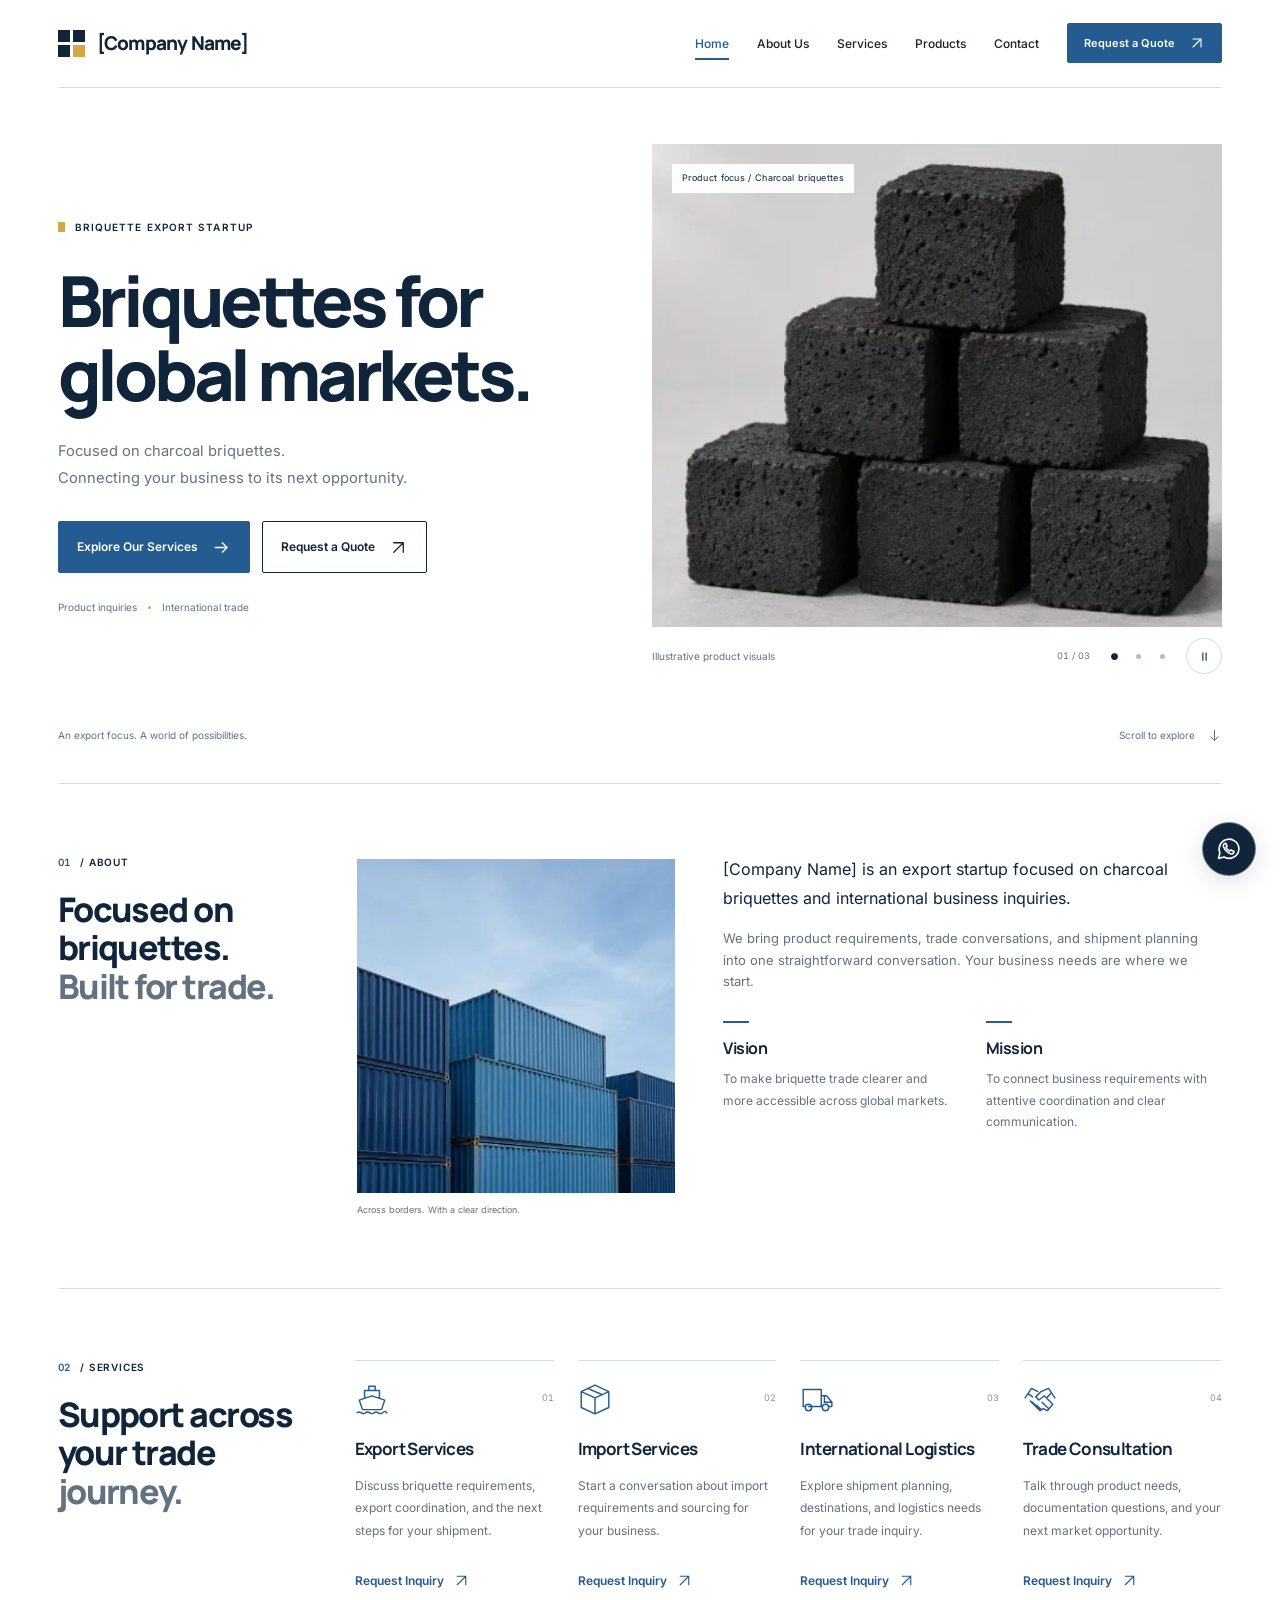
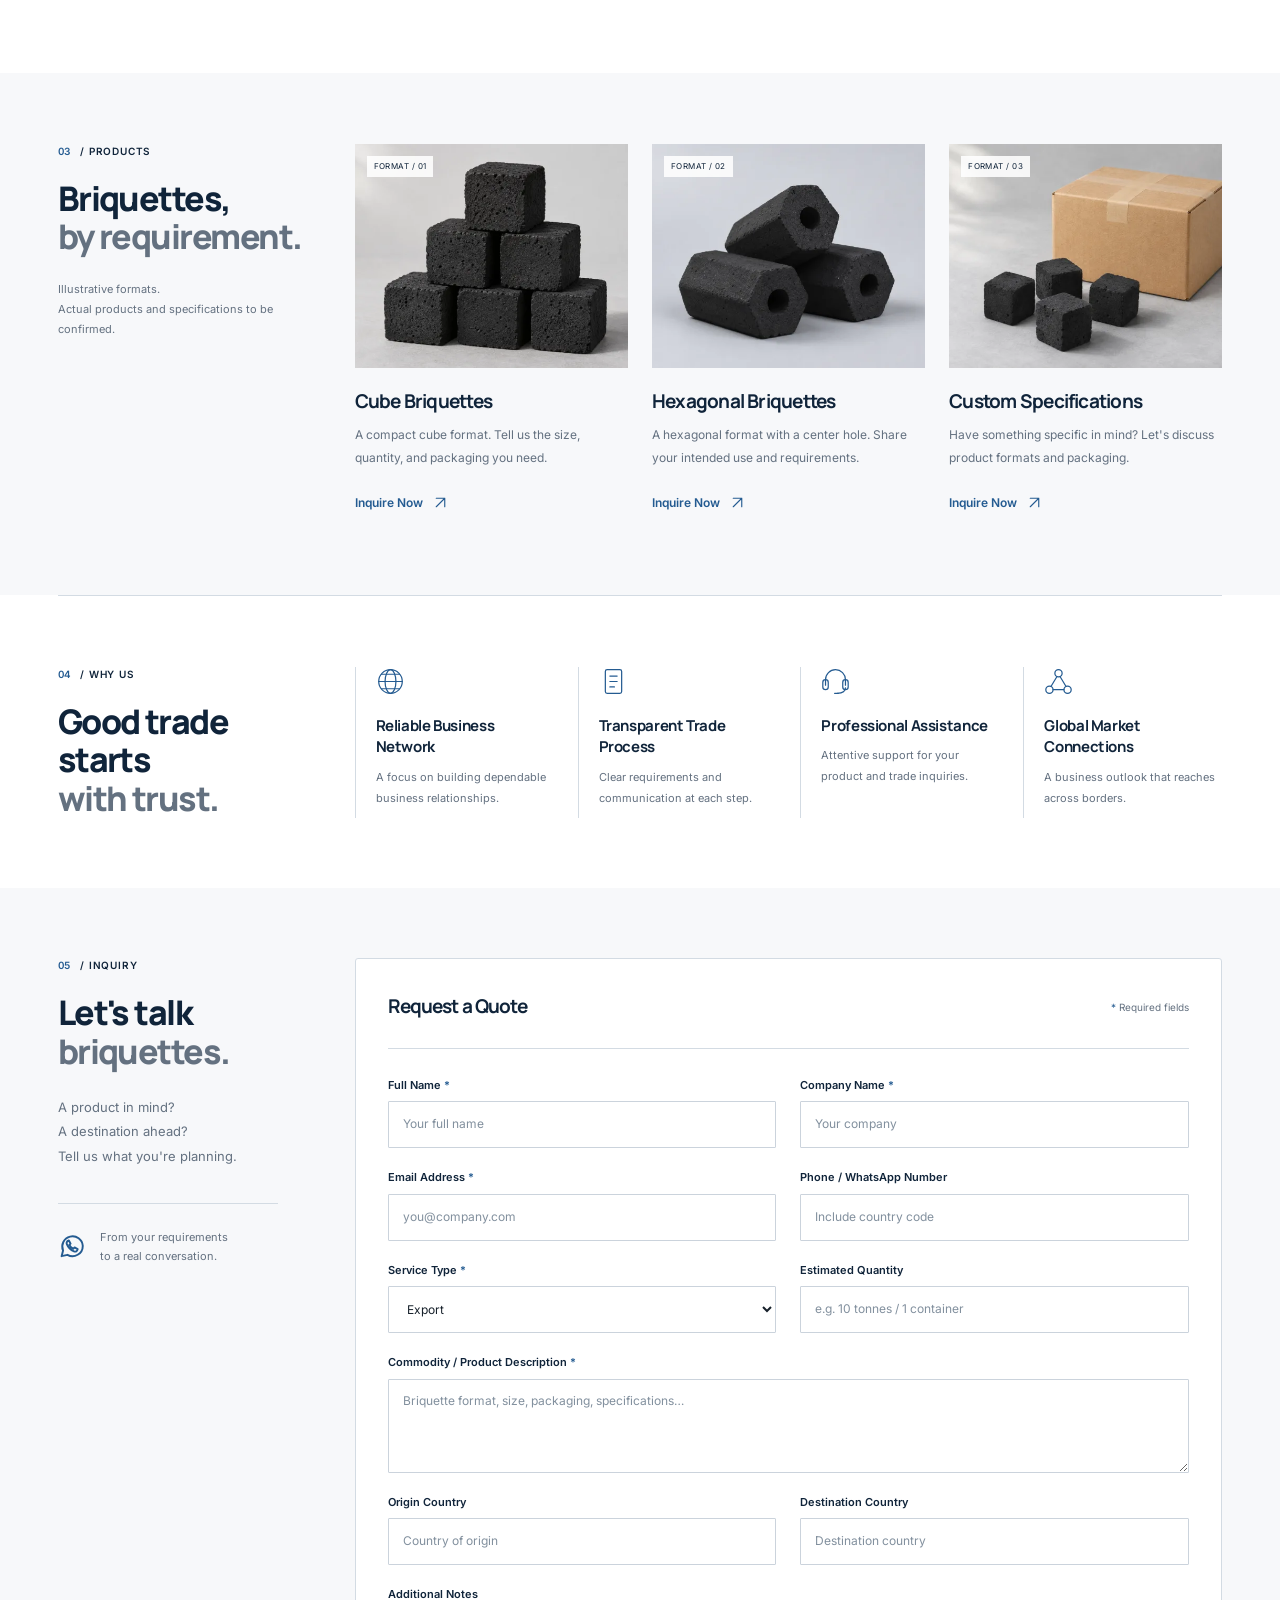
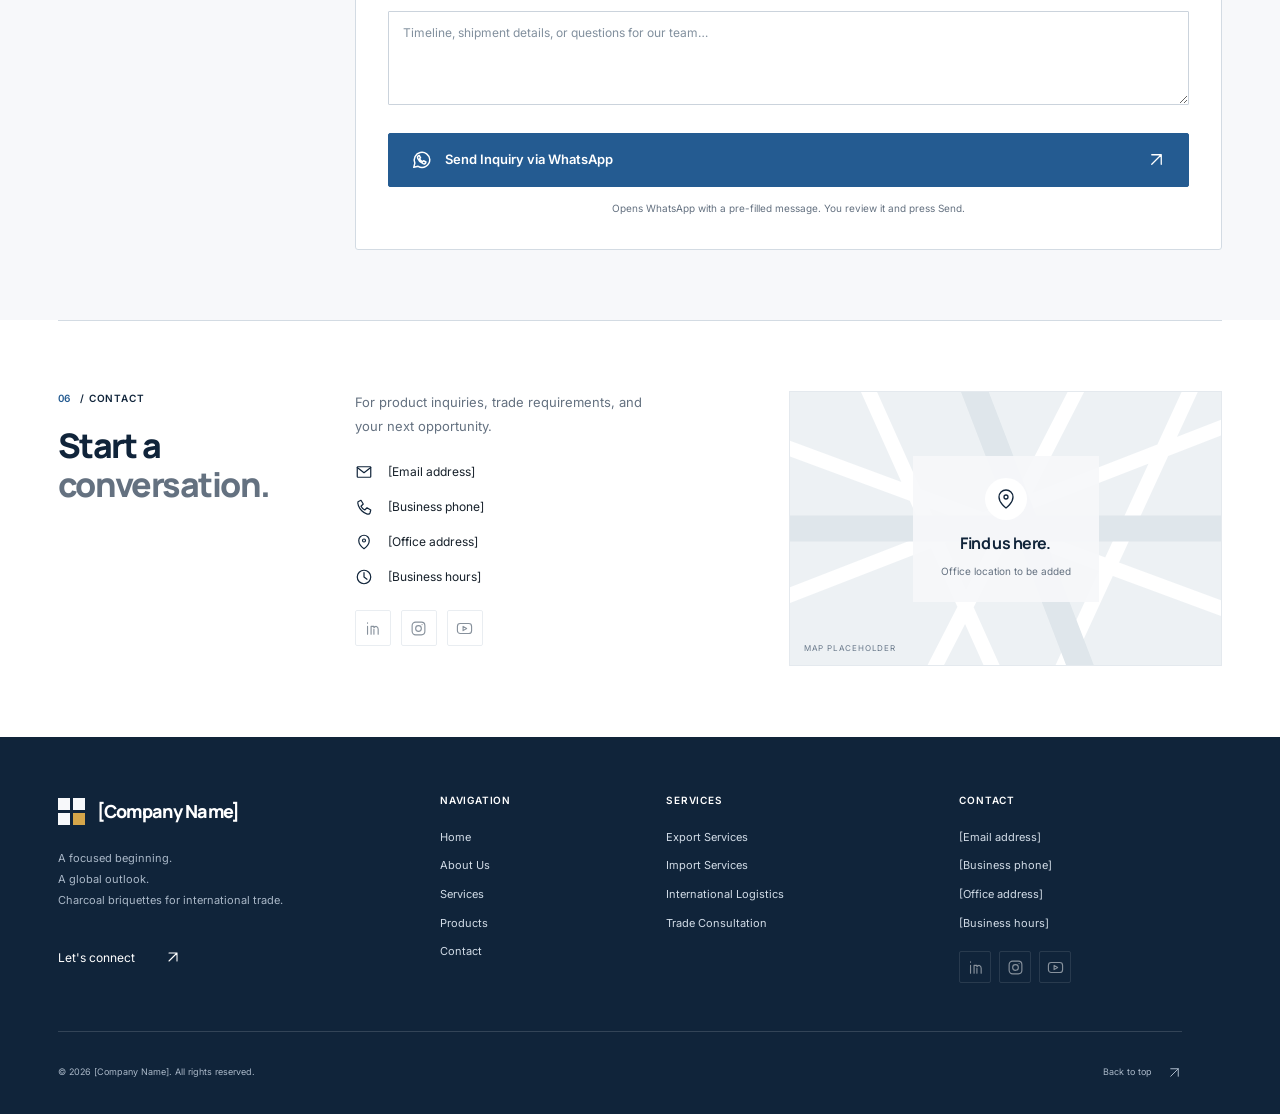
<file: index.html>
<!doctype html>
<html lang="en">
<head>
  <meta charset="utf-8">
  <meta name="viewport" content="width=device-width, initial-scale=1">
  <meta name="theme-color" content="#10243A">
  <title>[Company Name] — Briquette Export &amp; International Trade</title>
  <meta name="description" content="An export startup focused on charcoal briquettes. Explore product formats, international trade services, and request a quotation through WhatsApp.">
  <meta property="og:type" content="website">
  <meta property="og:title" content="[Company Name] — Briquettes for global markets">
  <meta property="og:description" content="Charcoal briquettes, international trade support, and a simpler way to start your next business inquiry.">
  <meta property="og:image" content="assets/images/briquette-cubes-1280.webp">
  <meta property="og:image:alt" content="Illustrative charcoal briquette cubes on a neutral background">
  <meta name="twitter:card" content="summary_large_image">
  <link rel="icon" href="assets/icons/favicon.svg" type="image/svg+xml">
  <link rel="preload" href="assets/fonts/manrope-latin.woff2" as="font" type="font/woff2" crossorigin>
  <link rel="stylesheet" href="css/style.css">
  <script src="js/config.js" defer></script>
  <script src="js/script.js" defer></script>
</head>
<body>
  <a class="skip-link" href="#main">Skip to content</a>

  <!-- Ikon SVG lokal: tidak membutuhkan pustaka ikon atau permintaan CDN. -->
  <svg class="icon-library" xmlns="http://www.w3.org/2000/svg" aria-hidden="true">
    <defs>
      <symbol id="i-arrow" viewBox="0 0 24 24"><path d="M4 12h15m-6-6 6 6-6 6"/></symbol>
      <symbol id="i-diagonal" viewBox="0 0 24 24"><path d="M6 18 18 6M6 6h12v12"/></symbol>
      <symbol id="i-down" viewBox="0 0 24 24"><path d="M12 4v16m-6-6 6 6 6-6"/></symbol>
      <symbol id="i-ship" viewBox="0 0 32 32"><path d="m4 17 12-4 12 4-3 9H7L4 17Zm5-2V8h14v7M13 8V4h6v4M2 29c3-3 5 3 8 0s5 3 8 0 5 3 8 0 3 0 4 0"/></symbol>
      <symbol id="i-box" viewBox="0 0 32 32"><path d="m3 9 13-6 13 6v15l-13 6-13-6V9Zm0 0 13 6 13-6M16 15v15M9 6l14 6"/></symbol>
      <symbol id="i-truck" viewBox="0 0 32 32"><path d="M3 23V7h17v16M20 13h5l5 6v4h-3M8 23h13M3 23h2M23 13v6h7"/><circle cx="8" cy="24" r="3"/><circle cx="24" cy="24" r="3"/></symbol>
      <symbol id="i-handshake" viewBox="0 0 32 32"><path d="m2 15 6-9 6 3m16 6-6-9-7 3-5 5 3 3 5-4 8 8-5 6-4-2-3 2-9-9M5 11l4 3m17-3-3 3M13 22l4 4m1-7 6 6M9 19l4 4"/></symbol>
      <symbol id="i-globe" viewBox="0 0 32 32"><circle cx="16" cy="16" r="13"/><ellipse cx="16" cy="16" rx="6" ry="13"/><path d="M3 16h26M6 8h20M6 24h20"/></symbol>
      <symbol id="i-document" viewBox="0 0 32 32"><rect x="7" y="3" width="18" height="26" rx="2"/><path d="M12 10h8m-8 6h8m-8 6h5"/></symbol>
      <symbol id="i-headset" viewBox="0 0 32 32"><path d="M5 20v-6a11 11 0 0 1 22 0v6m0 3c0 5-5 6-9 6"/><rect x="2" y="14" width="6" height="11" rx="3"/><rect x="24" y="14" width="6" height="11" rx="3"/><path d="M15 29h4"/></symbol>
      <symbol id="i-network" viewBox="0 0 32 32"><circle cx="16" cy="7" r="4"/><circle cx="6" cy="25" r="4"/><circle cx="26" cy="25" r="4"/><path d="m14 11-6 10m10-10 6 10M10 25h12"/></symbol>
      <symbol id="i-mail" viewBox="0 0 24 24"><rect x="3" y="5" width="18" height="14" rx="1"/><path d="m3 6 9 7 9-7"/></symbol>
      <symbol id="i-phone" viewBox="0 0 24 24"><path d="m8 3 3 5-3 3c1 2 3 4 5 5l3-3 5 3-1 4c-1 3-7 1-11-3S3 7 4 5l4-2Z"/></symbol>
      <symbol id="i-pin" viewBox="0 0 24 24"><path d="M19 10c0 6-7 11-7 11S5 16 5 10a7 7 0 0 1 14 0Z"/><circle cx="12" cy="10" r="2"/></symbol>
      <symbol id="i-clock" viewBox="0 0 24 24"><circle cx="12" cy="12" r="9"/><path d="M12 6v6l4 3"/></symbol>
      <symbol id="i-whatsapp" viewBox="0 0 24 24"><path d="M20.5 11.5a8.5 8.5 0 0 1-12.7 7.4L3 20l1.2-4.6a8.5 8.5 0 1 1 16.3-3.9Z"/><path d="m9 7 1.4 2.6-1 1.1c.7 1.4 1.7 2.4 3.2 3.1l1.1-1 2.6 1.4c-.4 2-1.7 2.4-3.1 1.8-2.6-1-4.8-3.2-5.8-5.7C6.8 8.9 7.1 7.5 9 7Z"/></symbol>
      <symbol id="i-linkedin" viewBox="0 0 24 24"><path d="M5 9v11M5 4v.5M10 20V9h4v2c3-4 6-1 6 2v7m-6 0v-7"/></symbol>
      <symbol id="i-instagram" viewBox="0 0 24 24"><rect x="3" y="3" width="18" height="18" rx="5"/><circle cx="12" cy="12" r="4"/><path d="M17 6.5h.01"/></symbol>
      <symbol id="i-youtube" viewBox="0 0 24 24"><rect x="2" y="5" width="20" height="14" rx="4"/><path d="m10 9 5 3-5 3V9Z"/></symbol>
      <symbol id="i-pause" viewBox="0 0 24 24"><path d="M9 5v14M15 5v14"/></symbol>
      <symbol id="i-play" viewBox="0 0 24 24"><path d="m8 5 11 7-11 7V5Z"/></symbol>
    </defs>
  </svg>

  <!-- Navigasi melekat dan indikator kemajuan baca mengikuti posisi scroll. -->
  <header class="site-header" id="site-header">
    <div class="reading-progress" aria-hidden="true"><span id="reading-progress"></span></div>
    <div class="container header-inner">
      <a class="brand" href="#home" aria-label="Company home">
        <span class="brand-mark" aria-hidden="true"><span></span><span></span><span></span><span></span></span>
        <span data-company="name">[Company Name]</span>
      </a>
      <button class="menu-toggle" id="menu-toggle" type="button" aria-controls="site-nav" aria-expanded="false" aria-label="Open navigation"><span></span><span></span></button>
      <nav class="site-nav" id="site-nav" aria-label="Main navigation">
        <div class="nav-inner">
          <a class="nav-link is-active" href="#home" aria-current="location">Home</a>
          <a class="nav-link" href="#about">About Us</a>
          <a class="nav-link" href="#services">Services</a>
          <a class="nav-link" href="#products">Products</a>
          <a class="nav-link" href="#contact">Contact</a>
          <a class="button button-small nav-quote" href="#quote"><span>Request a Quote</span><svg class="icon" aria-hidden="true"><use href="#i-diagonal"/></svg></a>
        </div>
      </nav>
    </div>
  </header>

  <main id="main">
    <section class="hero container" id="home" aria-labelledby="hero-title">
      <div class="hero-copy">
        <p class="eyebrow" data-reveal="left"><span class="gold-square" aria-hidden="true"></span>Briquette export startup</p>
        <h1 id="hero-title" data-reveal="left" data-delay="80">Briquettes for <br><span>global markets.</span></h1>
        <p class="hero-description" data-reveal="left" data-delay="160">Focused on charcoal briquettes. <br>Connecting your business to its next opportunity.</p>
        <div class="hero-actions" data-reveal="up" data-delay="240">
          <a class="button" href="#services"><span>Explore Our Services</span><svg class="icon" aria-hidden="true"><use href="#i-arrow"/></svg></a>
          <a class="button button-outline" href="#quote"><span>Request a Quote</span><svg class="icon" aria-hidden="true"><use href="#i-diagonal"/></svg></a>
        </div>
        <p class="hero-footnote" data-reveal="up" data-delay="300"><span>Product inquiries</span><span class="small-dot" aria-hidden="true"></span><span>International trade</span></p>
      </div>

      <!-- Slideshow: crossfade + zoom lambat, dapat dijeda dan dikendalikan keyboard. -->
      <div class="hero-visual" data-reveal="zoom" data-delay="100">
        <div class="hero-slideshow" id="hero-slideshow" role="region" aria-roledescription="carousel" aria-label="Illustrative briquette product formats">
          <div class="hero-slide is-active" role="group" aria-roledescription="slide" aria-label="1 of 3: Cube briquettes">
            <img src="assets/images/briquette-cubes-1280.webp" srcset="assets/images/briquette-cubes-640.webp 640w, assets/images/briquette-cubes-1280.webp 1280w" sizes="(min-width: 900px) 50vw, 100vw" width="1536" height="1024" alt="Illustrative matte charcoal briquette cubes arranged on a neutral surface" fetchpriority="high" decoding="async">
          </div>
          <div class="hero-slide" role="group" aria-roledescription="slide" aria-label="2 of 3: Hexagonal briquettes" aria-hidden="true">
            <img src="assets/images/briquette-hexagonal-1280.webp" srcset="assets/images/briquette-hexagonal-640.webp 640w, assets/images/briquette-hexagonal-1280.webp 1280w" sizes="(min-width: 900px) 50vw, 100vw" width="1536" height="1024" alt="Illustrative hexagonal charcoal briquettes with center holes" loading="lazy" decoding="async">
          </div>
          <div class="hero-slide" role="group" aria-roledescription="slide" aria-label="3 of 3: Custom packaging" aria-hidden="true">
            <img src="assets/images/briquette-packaging-1280.webp" srcset="assets/images/briquette-packaging-640.webp 640w, assets/images/briquette-packaging-1280.webp 1280w" sizes="(min-width: 900px) 50vw, 100vw" width="1536" height="1024" alt="Illustrative charcoal briquettes beside plain unbranded export packaging" loading="lazy" decoding="async">
          </div>
          <span class="visual-label">Product focus / Charcoal briquettes</span>
        </div>
        <div class="slideshow-caption">
          <span>Illustrative product visuals</span>
          <div class="slideshow-controls" aria-label="Slideshow controls">
            <span class="slide-count" id="slide-count" aria-hidden="true">01 / 03</span>
            <div class="slide-dots">
              <button type="button" class="slide-dot is-active" aria-label="Show cube briquettes" aria-pressed="true" data-slide="0"></button>
              <button type="button" class="slide-dot" aria-label="Show hexagonal briquettes" aria-pressed="false" data-slide="1"></button>
              <button type="button" class="slide-dot" aria-label="Show custom packaging" aria-pressed="false" data-slide="2"></button>
            </div>
            <button class="slideshow-pause" id="slideshow-pause" type="button" aria-label="Pause slideshow" aria-pressed="false"><svg class="icon" aria-hidden="true"><use href="#i-pause"/></svg></button>
          </div>
        </div>
      </div>
      <div class="hero-bottom"><p>An export focus. A world of possibilities.</p><a href="#about" class="scroll-cue">Scroll to explore<svg class="icon" aria-hidden="true"><use href="#i-down"/></svg></a></div>
    </section>

    <section class="section container" id="about" aria-labelledby="about-title">
      <div class="about-layout">
        <div class="section-rail" data-reveal="left"><p class="section-index"><span>01</span> / About</p><h2 id="about-title">Focused on <br>briquettes. <br><span class="muted-heading">Built for trade.</span></h2></div>
        <figure class="about-figure" data-reveal="zoom" data-delay="100"><div class="image-window"><img src="assets/images/export-containers-960.webp" srcset="assets/images/export-containers-480.webp 480w, assets/images/export-containers-960.webp 960w" sizes="(min-width: 900px) 28vw, (min-width: 600px) 45vw, 100vw" width="1536" height="1024" alt="Illustrative blue cargo containers representing international trade" loading="lazy" decoding="async"></div><figcaption>Across borders. With a clear direction.</figcaption></figure>
        <div class="about-copy" data-reveal="right" data-delay="180">
          <p class="lead"><span data-company="name">[Company Name]</span> is an export startup focused on charcoal briquettes and international business inquiries.</p>
          <p>We bring product requirements, trade conversations, and shipment planning into one straightforward conversation. Your business needs are where we start.</p>
          <div class="vision-mission"><div><span class="mini-rule" aria-hidden="true"></span><h3>Vision</h3><p>To make briquette trade clearer and more accessible across global markets.</p></div><div><span class="mini-rule" aria-hidden="true"></span><h3>Mission</h3><p>To connect business requirements with attentive coordination and clear communication.</p></div></div>
        </div>
      </div>
    </section>

    <section class="section container" id="services" aria-labelledby="services-title">
      <div class="section-layout">
        <div class="section-rail" data-reveal="left"><p class="section-index"><span>02</span> / Services</p><h2 id="services-title">Support across <br>your trade <br><span class="muted-heading">journey.</span></h2></div>
        <div class="services-grid">
          <article class="service-card" data-reveal="up"><div class="service-top"><svg class="service-icon" aria-hidden="true"><use href="#i-ship"/></svg><span class="item-number">01</span></div><h3>Export Services</h3><p>Discuss briquette requirements, export coordination, and the next steps for your shipment.</p><button type="button" class="text-link" data-inquiry-service="Export"><span>Request Inquiry</span><svg class="icon" aria-hidden="true"><use href="#i-diagonal"/></svg></button></article>
          <article class="service-card" data-reveal="up" data-delay="80"><div class="service-top"><svg class="service-icon" aria-hidden="true"><use href="#i-box"/></svg><span class="item-number">02</span></div><h3>Import Services</h3><p>Start a conversation about import requirements and sourcing for your business.</p><button type="button" class="text-link" data-inquiry-service="Import"><span>Request Inquiry</span><svg class="icon" aria-hidden="true"><use href="#i-diagonal"/></svg></button></article>
          <article class="service-card" data-reveal="up" data-delay="160"><div class="service-top"><svg class="service-icon" aria-hidden="true"><use href="#i-truck"/></svg><span class="item-number">03</span></div><h3>International Logistics</h3><p>Explore shipment planning, destinations, and logistics needs for your trade inquiry.</p><button type="button" class="text-link" data-inquiry-note="I would like to discuss international logistics."><span>Request Inquiry</span><svg class="icon" aria-hidden="true"><use href="#i-diagonal"/></svg></button></article>
          <article class="service-card" data-reveal="up" data-delay="240"><div class="service-top"><svg class="service-icon" aria-hidden="true"><use href="#i-handshake"/></svg><span class="item-number">04</span></div><h3>Trade Consultation</h3><p>Talk through product needs, documentation questions, and your next market opportunity.</p><button type="button" class="text-link" data-inquiry-note="I would like to discuss trade consultation."><span>Request Inquiry</span><svg class="icon" aria-hidden="true"><use href="#i-diagonal"/></svg></button></article>
        </div>
      </div>
    </section>

    <section class="section products-section" id="products" aria-labelledby="products-title">
      <div class="container section-layout">
        <div class="section-rail" data-reveal="left"><p class="section-index"><span>03</span> / Products</p><h2 id="products-title">Briquettes, <br><span class="muted-heading">by requirement.</span></h2><p class="section-note">Illustrative formats. <br>Actual products and specifications to be confirmed.</p></div>
        <div class="products-grid">
          <article class="product-card" data-reveal="up"><div class="product-image"><img src="assets/images/briquette-cubes-640.webp" width="640" height="427" alt="Illustrative cube-shaped charcoal briquettes" loading="lazy" decoding="async"><span class="product-tag">Format / 01</span></div><div class="product-copy"><h3>Cube Briquettes</h3><p>A compact cube format. Tell us the size, quantity, and packaging you need.</p><button type="button" class="text-link" data-inquiry-product="Cube Briquettes"><span>Inquire Now</span><svg class="icon" aria-hidden="true"><use href="#i-diagonal"/></svg></button></div></article>
          <article class="product-card" data-reveal="up" data-delay="100"><div class="product-image"><img src="assets/images/briquette-hexagonal-640.webp" width="640" height="427" alt="Illustrative hexagonal charcoal briquettes with center holes" loading="lazy" decoding="async"><span class="product-tag">Format / 02</span></div><div class="product-copy"><h3>Hexagonal Briquettes</h3><p>A hexagonal format with a center hole. Share your intended use and requirements.</p><button type="button" class="text-link" data-inquiry-product="Hexagonal Briquettes"><span>Inquire Now</span><svg class="icon" aria-hidden="true"><use href="#i-diagonal"/></svg></button></div></article>
          <article class="product-card" data-reveal="up" data-delay="200"><div class="product-image"><img src="assets/images/briquette-packaging-640.webp" width="640" height="427" alt="Illustrative briquettes and plain cardboard packaging for custom inquiries" loading="lazy" decoding="async"><span class="product-tag">Format / 03</span></div><div class="product-copy"><h3>Custom Specifications</h3><p>Have something specific in mind? Let's discuss product formats and packaging.</p><button type="button" class="text-link" data-inquiry-product="Custom briquette specifications and packaging"><span>Inquire Now</span><svg class="icon" aria-hidden="true"><use href="#i-diagonal"/></svg></button></div></article>
        </div>
      </div>
    </section>

    <section class="section container" id="why-us" aria-labelledby="why-title">
      <div class="section-layout"><div class="section-rail" data-reveal="left"><p class="section-index"><span>04</span> / Why us</p><h2 id="why-title">Good trade starts <br><span class="muted-heading">with trust.</span></h2></div><div class="advantages-grid">
        <article class="advantage" data-reveal="up"><svg class="service-icon" aria-hidden="true"><use href="#i-globe"/></svg><h3>Reliable Business Network</h3><p>A focus on building dependable business relationships.</p></article>
        <article class="advantage" data-reveal="up" data-delay="80"><svg class="service-icon" aria-hidden="true"><use href="#i-document"/></svg><h3>Transparent Trade Process</h3><p>Clear requirements and communication at each step.</p></article>
        <article class="advantage" data-reveal="up" data-delay="160"><svg class="service-icon" aria-hidden="true"><use href="#i-headset"/></svg><h3>Professional Assistance</h3><p>Attentive support for your product and trade inquiries.</p></article>
        <article class="advantage" data-reveal="up" data-delay="240"><svg class="service-icon" aria-hidden="true"><use href="#i-network"/></svg><h3>Global Market Connections</h3><p>A business outlook that reaches across borders.</p></article>
      </div></div>
    </section>

    <section class="section quote-section" id="quote" aria-labelledby="quote-title">
      <div class="container section-layout">
        <div class="section-rail" data-reveal="left"><p class="section-index"><span>05</span> / Inquiry</p><h2 id="quote-title">Let's talk <br><span class="muted-heading">briquettes.</span></h2><p class="section-intro">A product in mind? <br>A destination ahead? <br>Tell us what you're planning.</p><div class="quote-aside"><svg class="icon" aria-hidden="true"><use href="#i-whatsapp"/></svg><p>From your requirements <br>to a real conversation.</p></div></div>
        <!-- Data formulir hanya dirangkai menjadi tautan WhatsApp, tidak disimpan. -->
        <form class="inquiry-form" id="inquiry-form" method="post" action="#quote" novalidate data-reveal="up">
          <div class="form-heading"><h3>Request a Quote</h3><p><span aria-hidden="true">*</span> Required fields</p></div>
          <div class="form-grid">
            <div class="field"><label for="full-name">Full Name <span aria-hidden="true">*</span></label><input id="full-name" name="fullName" autocomplete="name" placeholder="Your full name" maxlength="100" required aria-describedby="full-name-error"><span class="field-error" id="full-name-error"></span></div>
            <div class="field"><label for="company-name">Company Name <span aria-hidden="true">*</span></label><input id="company-name" name="company" autocomplete="organization" placeholder="Your company" maxlength="150" required aria-describedby="company-name-error"><span class="field-error" id="company-name-error"></span></div>
            <div class="field"><label for="email">Email Address <span aria-hidden="true">*</span></label><input id="email" name="email" type="email" autocomplete="email" inputmode="email" placeholder="you@company.com" maxlength="254" required aria-describedby="email-error"><span class="field-error" id="email-error"></span></div>
            <div class="field"><label for="phone">Phone / WhatsApp Number</label><input id="phone" name="phone" type="tel" autocomplete="tel" placeholder="Include country code" maxlength="40"></div>
            <div class="field"><label for="service-type">Service Type <span aria-hidden="true">*</span></label><select id="service-type" name="service" required aria-describedby="service-type-error"><option value="Export" selected>Export</option><option value="Import">Import</option></select><span class="field-error" id="service-type-error"></span></div>
            <div class="field"><label for="quantity">Estimated Quantity</label><input id="quantity" name="quantity" placeholder="e.g. 10 tonnes / 1 container" maxlength="100"></div>
            <div class="field field-wide"><label for="commodity">Commodity / Product Description <span aria-hidden="true">*</span></label><textarea id="commodity" name="commodity" rows="3" placeholder="Briquette format, size, packaging, specifications…" maxlength="1500" required aria-describedby="commodity-error"></textarea><span class="field-error" id="commodity-error"></span></div>
            <div class="field"><label for="origin">Origin Country</label><input id="origin" name="origin" autocomplete="off" placeholder="Country of origin" maxlength="100"></div>
            <div class="field"><label for="destination">Destination Country</label><input id="destination" name="destination" autocomplete="off" placeholder="Destination country" maxlength="100"></div>
            <div class="field field-wide"><label for="notes">Additional Notes</label><textarea id="notes" name="notes" rows="3" placeholder="Timeline, shipment details, or questions for our team…" maxlength="2000"></textarea></div>
          </div>
          <button class="button form-submit" type="submit" id="inquiry-submit" disabled><svg class="icon" aria-hidden="true"><use href="#i-whatsapp"/></svg><span>Send Inquiry via WhatsApp</span><svg class="icon submit-arrow" aria-hidden="true"><use href="#i-diagonal"/></svg></button>
          <p class="form-helper">Opens WhatsApp with a pre-filled message. You review it and press Send.</p>
          <p class="form-status" id="form-status" role="status" aria-live="polite" aria-atomic="true"></p>
          <p class="whatsapp-fallback" id="whatsapp-fallback" hidden>WhatsApp didn't open? <a id="whatsapp-fallback-link" target="_blank" rel="noopener noreferrer">Continue to WhatsApp <span aria-hidden="true">↗</span></a></p>
          <noscript><p class="form-status">Please enable JavaScript to prepare your WhatsApp inquiry.</p></noscript>
        </form>
      </div>
    </section>

    <section class="section container" id="contact" aria-labelledby="contact-title">
      <div class="section-layout"><div class="section-rail" data-reveal="left"><p class="section-index"><span>06</span> / Contact</p><h2 id="contact-title">Start a <br><span class="muted-heading">conversation.</span></h2></div><div class="contact-content">
        <div class="contact-details" data-reveal="up"><p class="contact-intro">For product inquiries, trade requirements, and your next opportunity.</p><div class="contact-list"><a class="contact-item" data-contact="email"><svg class="icon" aria-hidden="true"><use href="#i-mail"/></svg><span data-company="email">[Email address]</span></a><a class="contact-item" data-contact="phone"><svg class="icon" aria-hidden="true"><use href="#i-phone"/></svg><span data-company="phone">[Business phone]</span></a><p class="contact-item"><svg class="icon" aria-hidden="true"><use href="#i-pin"/></svg><span data-company="address">[Office address]</span></p><p class="contact-item"><svg class="icon" aria-hidden="true"><use href="#i-clock"/></svg><span data-company="hours">[Business hours]</span></p></div><div class="social-links" aria-label="Social media"><a data-social="linkedin" aria-label="LinkedIn — link to be added" aria-disabled="true"><svg class="icon" aria-hidden="true"><use href="#i-linkedin"/></svg></a><a data-social="instagram" aria-label="Instagram — link to be added" aria-disabled="true"><svg class="icon" aria-hidden="true"><use href="#i-instagram"/></svg></a><a data-social="youtube" aria-label="YouTube — link to be added" aria-disabled="true"><svg class="icon" aria-hidden="true"><use href="#i-youtube"/></svg></a></div></div>
        <div class="map-placeholder" data-reveal="zoom" data-delay="120"><svg class="map-lines" viewBox="0 0 500 350" preserveAspectRatio="xMidYMid slice" aria-hidden="true"><path d="M-20 75 520 275M-20 260 520 50M75-20 250 370M350-20 150 370M480-20 300 370"/><path class="map-road" d="M-10 175 510 175M200-20 350 370"/></svg><div class="map-label"><span class="map-pin"><svg class="icon" aria-hidden="true"><use href="#i-pin"/></svg></span><strong>Find us here.</strong><span>Office location to be added</span></div><span class="map-caption">Map placeholder</span></div>
      </div></div>
    </section>
  </main>

  <footer class="site-footer">
    <div class="container"><div class="footer-grid">
      <div class="footer-brand"><a class="brand" href="#home"><span class="brand-mark" aria-hidden="true"><span></span><span></span><span></span><span></span></span><span data-company="name">[Company Name]</span></a><p>A focused beginning. <br>A global outlook. <br>Charcoal briquettes for international trade.</p><a href="#quote" class="footer-cta">Let's connect<svg class="icon" aria-hidden="true"><use href="#i-diagonal"/></svg></a></div>
      <div class="footer-column"><h2>Navigation</h2><a href="#home">Home</a><a href="#about">About Us</a><a href="#services">Services</a><a href="#products">Products</a><a href="#contact">Contact</a></div>
      <div class="footer-column"><h2>Services</h2><a href="#quote" data-inquiry-service="Export">Export Services</a><a href="#quote" data-inquiry-service="Import">Import Services</a><a href="#quote" data-inquiry-note="I would like to discuss international logistics.">International Logistics</a><a href="#quote" data-inquiry-note="I would like to discuss trade consultation.">Trade Consultation</a></div>
      <div class="footer-column footer-contact"><h2>Contact</h2><a data-contact="email"><span data-company="email">[Email address]</span></a><a data-contact="phone"><span data-company="phone">[Business phone]</span></a><p data-company="address">[Office address]</p><p data-company="hours">[Business hours]</p><div class="social-links"><a data-social="linkedin" aria-label="LinkedIn — link to be added" aria-disabled="true"><svg class="icon" aria-hidden="true"><use href="#i-linkedin"/></svg></a><a data-social="instagram" aria-label="Instagram — link to be added" aria-disabled="true"><svg class="icon" aria-hidden="true"><use href="#i-instagram"/></svg></a><a data-social="youtube" aria-label="YouTube — link to be added" aria-disabled="true"><svg class="icon" aria-hidden="true"><use href="#i-youtube"/></svg></a></div></div>
    </div><div class="footer-bottom"><p>© <span id="copyright-year">2026</span> <span data-company="name">[Company Name]</span>. All rights reserved.</p><a href="#home">Back to top<svg class="icon" aria-hidden="true"><use href="#i-diagonal"/></svg></a></div></div>
  </footer>
  <button class="floating-whatsapp" id="floating-whatsapp" type="button" aria-label="Contact us on WhatsApp"><svg class="icon" aria-hidden="true"><use href="#i-whatsapp"/></svg><span class="whatsapp-tooltip">Let's talk</span></button>
</body>
</html>
</file>
<file: css/style.css>
/* Font disimpan lokal agar website tetap mandiri di XAMPP/cPanel. */
@font-face{font-family:Manrope;src:url('../assets/fonts/manrope-latin.woff2') format('woff2');font-weight:400 800;font-style:normal;font-display:swap}
@font-face{font-family:Inter;src:url('../assets/fonts/inter-latin.woff2') format('woff2');font-weight:400 700;font-style:normal;font-display:swap}

/* Token desain: palet navy, grid editorial, dan jarak yang konsisten. */
:root{
  --navy:#10243a;--blue:#245b91;--paper:#f7f8fa;--white:#fff;
  --gray:#e9edf2;--gold:#d5a64a;--ink:#17212b;--muted:#647180;
  --line:#d3dbe3;--error:#a13030;--header-height:88px;
  --ease:cubic-bezier(.22,1,.36,1);--container:1440px;
  --gutter:clamp(20px,4.5vw,80px);--section-space:clamp(48px,5.5vw,88px)
}
*,*::before,*::after{box-sizing:border-box}
html{scroll-behavior:smooth;scroll-padding-top:calc(var(--header-height) + 22px)}
body{margin:0;background:var(--white);color:var(--ink);font-family:Inter,Arial,sans-serif;font-size:15px;line-height:1.65;-webkit-font-smoothing:antialiased}
body,button,input,textarea,select{font-feature-settings:"ss01" on}
button,input,textarea,select{font:inherit}
button,a,input,select,textarea{-webkit-tap-highlight-color:transparent}
button,a{touch-action:manipulation}
button{color:inherit;cursor:pointer}
button:disabled{cursor:not-allowed}
a{color:inherit;text-decoration:none}
button:focus-visible,a:focus-visible,input:focus-visible,textarea:focus-visible,select:focus-visible{outline:3px solid var(--gold);outline-offset:5px}
input:focus-visible,textarea:focus-visible,select:focus-visible{outline-offset:2px}
::selection{background:var(--navy);color:white}
img{display:block;max-width:100%;height:auto}
svg{display:block}
h1,h2,h3,p,figure{margin:0}
h1,h2,h3{font-family:Manrope,Arial,sans-serif;letter-spacing:-.045em;color:var(--navy)}
h1,h2{font-weight:800}
h3{font-weight:700}
p{overflow-wrap:break-word}
button{border:0}
[hidden]{display:none!important}
.container{width:min(100% - var(--gutter)*2,var(--container));margin-inline:auto}
.icon-library{position:absolute;width:0;height:0;overflow:hidden}
.icon,.service-icon{width:24px;height:24px;fill:none;stroke:currentColor;stroke-width:1.6;stroke-linecap:round;stroke-linejoin:round;flex-shrink:0}
.service-icon{width:34px;height:34px;color:var(--blue);stroke-width:1.35}
.skip-link{position:fixed;z-index:100;top:12px;left:12px;padding:12px 20px;background:var(--navy);color:white;transform:translateY(-150%)}
.skip-link:focus{transform:translateY(0)}

/* Header melekat, menu mobile, dan garis kemajuan baca. */
.site-header{position:sticky;top:0;z-index:30;background:rgba(255,255,255,.97);transition:box-shadow .3s,background .3s}
.site-header.is-scrolled{box-shadow:0 5px 24px #10243a08;background:rgba(255,255,255,.96)}
@supports(backdrop-filter:blur(16px)){.site-header.is-scrolled{backdrop-filter:blur(16px)}}
.header-inner{display:flex;min-height:var(--header-height);align-items:center;justify-content:space-between;gap:24px;border-bottom:1px solid var(--line)}
.reading-progress{position:absolute;inset:0 0 auto;height:2px;overflow:hidden;pointer-events:none}
.reading-progress span{display:block;width:100%;height:100%;background:var(--gold);transform:scaleX(0);transform-origin:left}
.brand{display:inline-flex;align-items:center;gap:12px;font-family:Manrope,Arial,sans-serif;font-weight:800;font-size:19px;line-height:1.2;letter-spacing:-.04em;color:var(--navy);flex-shrink:0}
.brand-mark{width:27px;height:27px;display:grid;grid-template-columns:1fr 1fr;gap:3px;flex-shrink:0}
.brand-mark span{background:var(--navy)}
.brand-mark span:last-child{background:var(--gold)}
.nav-inner{display:flex;align-items:center;gap:clamp(18px,2.2vw,36px)}
.nav-link{position:relative;padding:12px 0;font-size:12px;font-weight:500;white-space:nowrap}
.nav-link::after{content:"";position:absolute;bottom:5px;left:0;width:100%;height:2px;background:var(--blue);transform:scaleX(0);transform-origin:left;transition:transform .3s var(--ease)}
.nav-link:hover::after,.nav-link.is-active::after{transform:scaleX(1)}
.nav-link.is-active{color:var(--blue)}
.menu-toggle{display:none}

/* Tombol dan tautan: gerakan singkat, dapat diakses lewat keyboard dan sentuhan. */
.button{position:relative;isolation:isolate;overflow:hidden;display:inline-flex;min-height:52px;align-items:center;justify-content:center;gap:18px;padding:14px 22px;border:1px solid var(--blue);border-radius:2px;background:var(--blue);color:white;font-size:13px;font-weight:600;line-height:1.35;transition:border-color .3s,background .3s,box-shadow .3s}
.button::before{content:"";position:absolute;inset:0;z-index:-1;background:var(--navy);transform:translateY(102%);transition:transform .45s var(--ease)}
.button:hover::before{transform:translateY(0)}
.button .icon{width:19px;height:19px;transition:transform .35s var(--ease)}
.button:hover .icon{transform:translateX(3px)}
.button-outline{background:transparent;border-color:var(--navy);color:var(--navy)}
.button-outline::before{background:var(--paper)}
.button-small{min-height:40px;padding:10px 16px;font-size:11px;gap:14px}
.button-small .icon{width:16px;height:16px}
.text-link{position:relative;display:inline-flex;align-items:center;gap:9px;min-height:44px;padding:8px 0;background:none;color:var(--blue);font-size:12px;line-height:1.3;font-weight:600;text-align:left;align-self:flex-start}
.text-link::after{content:"";position:absolute;bottom:7px;left:0;width:calc(100% - 24px);height:1px;background:currentColor;transform:scaleX(0);transform-origin:left;transition:transform .35s var(--ease)}
.text-link .icon{width:17px;height:17px;transition:transform .35s var(--ease)}
.text-link:hover::after{transform:scaleX(1)}
.text-link:hover .icon{transform:translate(2px,-2px)}

/* Hero mengikuti komposisi wireframe navy dan menonjolkan produk briket. */
.hero{display:grid;grid-template-columns:minmax(0,1fr) minmax(0,1.05fr);column-gap:clamp(30px,4vw,70px);padding-top:56px}
.hero-copy{padding-block:28px 22px;align-self:center;min-width:0}
.eyebrow{display:flex;align-items:center;gap:10px;font-size:10px;line-height:1.5;font-weight:600;letter-spacing:.11em;text-transform:uppercase;color:var(--navy)}
.gold-square{width:7px;height:10px;background:var(--gold);flex-shrink:0}
h1{font-size:clamp(43px,5.5vw,88px);line-height:1.06;letter-spacing:-.06em;margin-top:28px}
h1 span{color:var(--navy)}
.hero-description{max-width:420px;margin-top:26px;color:var(--muted);font-size:clamp(14px,1.15vw,17px);line-height:1.8}
.hero-actions{display:flex;flex-wrap:wrap;gap:12px;margin-top:30px}
.hero-actions .button{font-size:12px;gap:14px;padding-inline:18px}
.hero-footnote{display:flex;align-items:center;flex-wrap:wrap;gap:11px;margin-top:26px;font-size:10px;color:var(--muted)}
.small-dot{width:3px;height:3px;border-radius:50%;background:var(--gold)}
.hero-visual{min-width:0;align-self:center}
.hero-slideshow{position:relative;aspect-ratio:1.18;overflow:hidden;background:var(--gray)}
.hero-slide{position:absolute;inset:0;opacity:0;visibility:hidden;transition:opacity 1.1s ease,visibility 1.1s;overflow:hidden}
.hero-slide.is-active{opacity:1;visibility:visible;z-index:1}
.hero-slide img{height:100%;width:100%;object-fit:cover;transform:scale(1.04)}
.is-animated .hero-slide.is-active img{animation:ken-burns 7.2s linear both}
.is-paused .hero-slide img{animation-play-state:paused!important}
.visual-label{position:absolute;z-index:2;top:20px;left:20px;padding:7px 10px;background:#fffffff0;color:var(--navy);font-size:9px;letter-spacing:.035em;pointer-events:none}
.slideshow-caption{display:flex;align-items:center;justify-content:space-between;gap:16px;padding:11px 0;font-size:10px;color:var(--muted)}
.slideshow-controls{display:flex;align-items:center;gap:12px}
.slide-count{font-size:9px;letter-spacing:.04em;white-space:nowrap;font-variant-numeric:tabular-nums}
.slide-dots{display:flex;gap:0}
.slide-dot{width:24px;height:36px;padding:0;background:none;position:relative}
.slide-dot::before{content:"";position:absolute;width:5px;height:5px;border-radius:50%;background:#b3bdc7;inset:0;margin:auto;transition:background .2s,transform .2s}
.slide-dot.is-active::before{background:var(--navy);transform:scale(1.35)}
.slideshow-pause{display:grid;place-items:center;width:36px;height:36px;background:none;color:var(--navy);border:1px solid var(--line);border-radius:50%}
.slideshow-pause .icon{width:13px;height:13px;stroke-width:2}
.hero-bottom{grid-column:1/-1;display:flex;align-items:center;justify-content:space-between;gap:20px;padding:28px 0 26px;font-size:10px;color:var(--muted)}
.scroll-cue{display:flex;align-items:center;gap:12px;min-height:44px}
.scroll-cue .icon{height:15px;width:15px;animation:scroll-cue 2.8s ease-in-out infinite}

/* Grid editorial: judul di kiri, konten terstruktur di sebelah kanan. */
.section{padding-block:var(--section-space);border-top:1px solid var(--line);scroll-margin-top:calc(var(--header-height) + 18px)}
.section-layout{display:grid;grid-template-columns:minmax(160px,.83fr) minmax(0,2.9fr);gap:clamp(28px,3.8vw,64px)}
.section-rail{min-width:0}
.section-index{margin-bottom:20px;display:flex;align-items:center;gap:9px;font-size:10px;line-height:1.5;color:var(--navy);font-weight:600;letter-spacing:.08em;text-transform:uppercase}
.section-index>span{font-variant-numeric:tabular-nums;color:var(--blue)}
h2{font-size:clamp(27px,2.65vw,42px);line-height:1.14}
.muted-heading{color:var(--muted)}
.section-note{font-size:11px;line-height:1.8;color:var(--muted);margin-top:24px;max-width:230px}
.section-intro{margin-top:24px;line-height:1.9;font-size:13px;color:var(--muted)}
.about-layout{display:grid;grid-template-columns:.83fr 1.05fr 1.65fr;gap:clamp(28px,3.8vw,64px)}
.about-figure{align-self:start;margin-top:4px}
.image-window{overflow:hidden;background:var(--gray)}
.about-figure img{width:100%;aspect-ratio:.95;object-fit:cover;transition:transform 1s var(--ease)}
.about-figure:hover img{transform:scale(1.04)}
.about-figure figcaption{font-size:9px;color:var(--muted);margin-top:10px}
.about-copy>.lead{font-size:16px;line-height:1.8;color:var(--navy)}
.about-copy>p+p{font-size:13px;color:var(--muted);margin-top:16px}
.vision-mission{display:grid;grid-template-columns:1fr 1fr;gap:26px;margin-top:28px}
.mini-rule{width:26px;height:2px;background:var(--blue);display:block;margin-bottom:12px}
.vision-mission h3{font-size:16px;letter-spacing:-.03em}
.vision-mission p{font-size:12px;color:var(--muted);line-height:1.8;margin-top:7px}

.services-grid{display:grid;grid-template-columns:repeat(4,minmax(0,1fr));gap:24px}
.service-card{position:relative;border-top:1px solid var(--line);padding-top:21px;display:flex;align-items:flex-start;flex-direction:column;min-width:0}
.service-card::before{content:"";position:absolute;top:-1px;left:0;width:100%;height:2px;background:var(--gold);transform:scaleX(0);transform-origin:left;transition:transform .5s var(--ease)}
.service-card:hover::before,.service-card:focus-within::before{transform:scaleX(1)}
.service-top{display:flex;align-items:center;justify-content:space-between;width:100%;margin-bottom:22px}
.service-top .service-icon{transition:transform .45s var(--ease)}
.service-card:hover .service-icon{transform:translateY(-4px)}
.item-number{color:#8994a1;font-size:9px;font-variant-numeric:tabular-nums}
.service-card h3{font-size:17px;line-height:1.35;letter-spacing:-.035em}
.service-card p{font-size:12px;line-height:1.9;color:var(--muted);margin:14px 0 16px;flex:1}
.products-section{border:0;background:var(--paper);padding-block:var(--section-space)}
.products-grid{display:grid;grid-template-columns:repeat(3,minmax(0,1fr));gap:24px}
.product-card{min-width:0;display:flex;flex-direction:column}
.product-image{position:relative;overflow:hidden;background:var(--gray);aspect-ratio:1.22}
.product-image img{width:100%;height:100%;object-fit:cover;transition:transform .85s var(--ease)}
.product-card:hover img,.product-card:focus-within img{transform:scale(1.065)}
.product-tag{position:absolute;top:12px;left:12px;background:#ffffffde;padding:4px 7px;font-size:8px;letter-spacing:.055em;color:var(--navy);text-transform:uppercase}
.product-copy{padding-top:21px;display:flex;flex-direction:column;flex:1;align-items:flex-start}
.product-copy h3{font-size:19px;letter-spacing:-.04em;line-height:1.35}
.product-copy p{margin-top:10px;margin-bottom:12px;color:var(--muted);font-size:12px;line-height:1.85;flex:1}
.advantages-grid{display:grid;grid-template-columns:repeat(4,minmax(0,1fr));gap:24px}
.advantage{padding-left:20px;border-left:1px solid var(--line);min-width:0}
.advantage .service-icon{margin-bottom:19px;width:29px;height:29px}
.advantage h3{font-size:15px;line-height:1.45;letter-spacing:-.025em}
.advantage p{font-size:11px;color:var(--muted);line-height:1.9;margin-top:9px}

/* Data form tetap di halaman sampai pengunjung melanjutkan ke WhatsApp. */
.quote-section{background:var(--paper);border-top:0}
.quote-aside{display:flex;align-items:center;gap:13px;border-top:1px solid var(--line);padding-top:24px;margin-top:34px;max-width:220px}
.quote-aside .icon{width:29px;height:29px;color:var(--blue)}
.quote-aside p{font-size:11px;line-height:1.75;color:var(--muted)}
.inquiry-form{padding:32px;background:var(--white);border:1px solid var(--line);border-radius:3px;min-width:0}
.form-heading{display:flex;justify-content:space-between;align-items:center;gap:16px;padding-bottom:25px;border-bottom:1px solid var(--line);margin-bottom:28px}
.form-heading h3{font-size:19px}
.form-heading p{font-size:10px;color:var(--muted)}
.form-heading p span,.field label>span{color:var(--blue)}
.form-grid{display:grid;grid-template-columns:repeat(2,minmax(0,1fr));column-gap:24px;row-gap:21px}
.field{display:flex;flex-direction:column;min-width:0;position:relative}
.field-wide{grid-column:1/-1}
.field label{display:block;font-size:11px;line-height:1.5;font-weight:600;margin-bottom:8px;color:var(--navy)}
.field input,.field textarea,.field select{width:100%;min-width:0;min-height:47px;padding:12px 14px;background:var(--white);border:1px solid #cbd3dc;border-radius:1px;font-size:12px;line-height:1.55;color:var(--ink);transition:border-color .2s,box-shadow .2s}
.field input:hover,.field textarea:hover,.field select:hover{border-color:#8e9eaf}
.field input:focus,.field textarea:focus,.field select:focus{border-color:var(--blue);box-shadow:0 0 0 1px var(--blue)}
.field textarea{resize:vertical;min-height:94px;max-height:400px}
.field select{padding-right:32px;cursor:pointer}
.field input::placeholder,.field textarea::placeholder{color:#82909e;opacity:1}
.field [aria-invalid=true]{border-color:var(--error);box-shadow:0 0 0 1px var(--error)}
.field-error{font-size:10px;line-height:1.5;color:var(--error)}
.field-error:not(:empty){margin-top:7px}
.form-submit{margin-top:28px;width:100%;min-height:54px;gap:12px}
.form-submit>.icon:first-child{width:22px;height:22px}
.submit-arrow{margin-left:auto}
.form-submit>span{flex:1;text-align:left}
.form-helper{text-align:center;font-size:10px;line-height:1.8;color:var(--muted);margin-top:12px}
.form-status{font-size:12px;line-height:1.8;color:var(--blue)}
.form-status:empty{display:none}
.form-status:not(:empty){padding:13px 16px;margin-top:18px;background:var(--paper);border-left:2px solid var(--blue)}
.form-status.is-error{color:var(--error);border-color:var(--error)}
.whatsapp-fallback{font-size:11px;margin-top:10px;color:var(--muted)}
.whatsapp-fallback a{color:var(--blue);text-decoration:underline;text-underline-offset:3px}

.contact-content{display:grid;grid-template-columns:1fr 1.1fr;gap:40px;min-width:0}
.contact-intro{font-size:13px;line-height:1.8;max-width:300px;color:var(--muted);margin-bottom:24px}
.contact-list{display:grid;gap:15px}
.contact-item{display:flex;gap:15px;align-items:flex-start;font-size:12px;overflow-wrap:anywhere}
.contact-item .icon{width:18px;height:18px;color:var(--navy);margin-top:1px}
a.contact-item[href]:hover{color:var(--blue)}
.social-links{display:flex;gap:10px;margin-top:24px}
.social-links a{display:grid;place-items:center;width:36px;height:36px;border:1px solid var(--line);border-radius:2px;color:var(--navy);transition:color .2s,background .2s,border-color .2s}
.social-links .icon{width:17px;height:17px}
.social-links a[href]:hover{background:var(--navy);border-color:var(--navy);color:white}
.social-links [aria-disabled=true]{opacity:.5;cursor:default}
.map-placeholder{position:relative;min-height:275px;overflow:hidden;background:#edf1f4;display:grid;place-items:center;border:1px solid #e4e9ee}
.map-lines{position:absolute;width:100%;height:100%;fill:none;stroke:#fff;stroke-width:17}
.map-lines .map-road{stroke:#dfe6eb;stroke-width:30}
.map-label{position:relative;display:flex;flex-direction:column;align-items:center;gap:7px;color:var(--navy);padding:22px 28px;background:#f7f8faf0;text-align:center}
.map-pin{display:grid;place-items:center;width:42px;height:42px;background:var(--white);border-radius:50%;margin-bottom:3px}
.map-pin .icon{height:24px;width:24px;stroke-width:1.3}
.map-label strong{font-family:Manrope,sans-serif;font-size:16px;letter-spacing:-.035em}
.map-label>span:last-child{font-size:10px;color:var(--muted)}
.map-caption{position:absolute;left:14px;bottom:10px;color:#69798a;font-size:8px;text-transform:uppercase;letter-spacing:.1em}

/* Footer dan tombol kontak WhatsApp melayang. */
.site-footer{background:var(--navy);color:#d2dce7;padding-top:56px}
.footer-grid{display:grid;grid-template-columns:1.5fr .8fr 1.1fr 1fr;gap:48px;padding-bottom:48px}
.site-footer .brand{color:white;font-size:18px}
.site-footer .brand-mark span{background:#f7f8fa}
.site-footer .brand-mark span:last-child{background:var(--gold)}
.footer-brand>p{margin-top:23px;font-size:11px;line-height:1.9;color:#aab8c8}
.footer-cta{display:inline-flex;gap:30px;align-items:center;margin-top:25px;font-size:12px;color:white;min-height:44px}
.footer-cta .icon{width:16px;height:16px;transition:transform .3s var(--ease)}
.footer-cta:hover .icon{transform:translate(3px,-3px)}
.footer-column{display:flex;flex-direction:column;align-items:flex-start;gap:11px;font-size:11px;line-height:1.6;min-width:0}
.footer-column h2{font-family:Inter,Arial,sans-serif;font-size:10px;letter-spacing:.08em;text-transform:uppercase;color:white;font-weight:600;line-height:1.5;margin-bottom:10px}
.footer-column a[href]:hover{color:white;text-decoration:underline;text-underline-offset:4px}
.footer-column a,.footer-column p{overflow-wrap:anywhere}
.footer-column .social-links{margin-top:8px;gap:8px}
.site-footer .social-links a{color:white;border-color:#ffffff35;width:32px;height:32px}
.site-footer .social-links a[href]:hover{background:var(--blue);text-decoration:none}
.footer-bottom{border-top:1px solid #ffffff25;display:flex;align-items:center;justify-content:space-between;gap:24px;padding-block:20px 22px;font-size:9px;color:#aab8c8}
.footer-bottom>a{display:flex;gap:15px;align-items:center;min-height:40px;flex-shrink:0}
.footer-bottom .icon{width:15px;height:15px}
.floating-whatsapp{position:fixed;z-index:25;bottom:24px;right:24px;width:54px;height:54px;display:grid;place-items:center;background:var(--navy);border:1px solid #ffffff66;border-radius:50%;color:white;box-shadow:0 6px 24px #10243a22;transition:background .25s,transform .35s var(--ease),opacity .2s,visibility .2s}
.floating-whatsapp>.icon{width:28px;height:28px;stroke-width:1.4}
.floating-whatsapp:hover{background:var(--blue);transform:translateY(-4px)}
.floating-whatsapp.is-form-active{opacity:0;visibility:hidden;pointer-events:none;transform:translateY(8px)}
.whatsapp-tooltip{position:absolute;right:66px;background:var(--navy);color:white;padding:7px 13px;border-radius:2px;font-size:10px;white-space:nowrap;opacity:0;visibility:hidden;transform:translateX(5px);transition:opacity .2s,transform .2s,visibility .2s;pointer-events:none}
.floating-whatsapp:hover .whatsapp-tooltip,.floating-whatsapp:focus-visible .whatsapp-tooltip{opacity:1;visibility:visible;transform:translateX(0)}
.site-footer .container{padding-right:40px}

/* Animasi hanya diaktifkan setelah observer siap; konten tetap terbaca tanpa JS. */
.motion-ready [data-reveal]{opacity:0;transform:translate3d(var(--reveal-x,0),var(--reveal-y,24px),0) scale(var(--reveal-scale,1));transition:opacity .8s var(--ease),transform .9s var(--ease);transition-delay:var(--reveal-delay,0ms)}
.motion-ready [data-reveal=left]{--reveal-x:-22px;--reveal-y:0}
.motion-ready [data-reveal=right]{--reveal-x:22px;--reveal-y:0}
.motion-ready [data-reveal=zoom]{--reveal-y:0;--reveal-scale:.965}
.motion-ready [data-reveal].is-visible{opacity:1;transform:translate3d(0,0,0) scale(1)}
@keyframes ken-burns{from{transform:scale(1.025)}to{transform:scale(1.09)}}
@keyframes scroll-cue{0%,100%{transform:translateY(0)}50%{transform:translateY(5px)}}

/* Tablet: perubahan komposisi, bukan sekadar mengecilkan desktop. */
@media(min-width:1600px){body{font-size:16px}.hero{padding-top:72px}.hero-slideshow{aspect-ratio:1.25}}
@media(max-width:1199px){
  .nav-inner{gap:19px}.brand{font-size:17px}.brand-mark{width:24px;height:24px}.header-inner{gap:18px}
  .hero{column-gap:32px}.hero-actions{gap:10px}.hero-actions .button{padding-inline:14px;font-size:11px;gap:10px}
  .services-grid{grid-template-columns:repeat(2,minmax(0,1fr));gap:30px 24px}.service-card p{max-width:250px}.service-top{margin-bottom:16px}
  .advantages-grid{grid-template-columns:repeat(2,minmax(0,1fr));gap:28px}.advantage h3{max-width:180px}
  .products-grid{gap:18px}.product-copy h3{font-size:16px}.contact-content{gap:26px}
  .about-layout{grid-template-columns:.85fr 1fr 1.35fr;gap:28px}.vision-mission{grid-template-columns:1fr;gap:18px;margin-top:22px}.vision-mission p{font-size:11px}.about-copy>.lead{font-size:14px}.about-copy>p+p{font-size:12px}.about-figure img{aspect-ratio:.8}
  .footer-grid{gap:32px;grid-template-columns:1.4fr .8fr 1fr 1fr}.footer-contact{font-size:10px}
}
@media(max-width:899px){
  :root{--header-height:74px;--gutter:32px;--section-space:54px}
  .header-inner{position:relative;flex-wrap:wrap;gap:0;justify-content:space-between;min-height:var(--header-height)}
  .brand{font-size:18px}.header-inner>.brand{min-height:var(--header-height)}
  .site-nav{width:100%}.nav-inner{padding-block:12px 24px;justify-content:flex-start;gap:12px 28px;flex-wrap:wrap}
  .js .menu-toggle{display:flex;flex-direction:column;justify-content:center;align-items:center;gap:6px;width:44px;height:44px;background:none;color:var(--navy);padding:0;border:1px solid var(--line)}
  .menu-toggle span{height:1px;width:19px;background:currentColor;transition:transform .3s var(--ease)}
  .menu-toggle[aria-expanded=true] span:first-child{transform:translateY(3.5px) rotate(45deg)}
  .menu-toggle[aria-expanded=true] span:last-child{transform:translateY(-3.5px) rotate(-45deg)}
  .js .site-nav{display:grid;grid-template-rows:0fr;opacity:0;visibility:hidden;transition:grid-template-rows .35s var(--ease),opacity .25s,visibility .35s}
  .js .site-nav>.nav-inner{overflow:hidden;min-height:0;padding-block:0;transition:padding .35s var(--ease)}
  .js .site-nav.is-open{grid-template-rows:1fr;opacity:1;visibility:visible}
  .js .site-nav.is-open>.nav-inner{padding-block:10px 24px}
  .hero{grid-template-columns:1fr 1fr;gap:28px;padding-top:38px}
  .hero-copy{padding-top:12px}.hero h1{font-size:clamp(38px,5.3vw,48px);margin-top:22px}.hero-description{font-size:13px;line-height:1.85;margin-top:20px}.hero-description br{display:none}
  .hero-actions{flex-direction:column;align-items:flex-start;gap:9px;margin-top:23px}.hero-actions .button{min-width:200px;justify-content:space-between}
  .hero-footnote{margin-top:19px;font-size:9px;gap:8px}.hero-slideshow{aspect-ratio:.8}.visual-label{top:14px;left:14px;font-size:8px}
  .slideshow-caption{align-items:flex-start;flex-direction:column;gap:2px;padding-top:10px}.slideshow-controls{width:100%;justify-content:flex-end}.slide-count{margin-right:auto}.slide-dot{width:28px}.slideshow-pause{height:32px;width:32px}
  .hero-bottom{padding-block:6px 24px;font-size:9px}
  .section-layout{grid-template-columns:1fr;gap:32px}.section-rail h2 br{display:none}.section-rail h2{max-width:570px;font-size:32px}.section-index{margin-bottom:14px}
  .section-note{margin-top:14px;max-width:460px}.section-note br{display:none}
  .about-layout{grid-template-columns:1fr 1.25fr;gap:30px}.about-layout>.section-rail{grid-column:1/-1}.about-figure img{aspect-ratio:1}.about-copy>.lead{font-size:15px}.vision-mission{grid-template-columns:1fr 1fr;gap:22px}.about-figure{margin-top:0}
  .services-grid{grid-template-columns:repeat(4,minmax(0,1fr));gap:22px}.service-card h3{font-size:15px}.service-card p{font-size:11px}.service-top{margin-bottom:16px}.service-top .service-icon{width:29px;height:29px}.item-number{display:none}
  .advantages-grid{grid-template-columns:repeat(4,minmax(0,1fr));gap:20px}.advantage{padding-left:16px}.advantage h3{font-size:14px}.advantage p{font-size:10px}
  .quote-section .section-rail{display:grid;grid-template-columns:1fr 1fr;gap:0 32px}.quote-section .section-index{grid-column:1/-1}.quote-section h2 br{display:block}.section-intro{margin-top:0;font-size:12px}.quote-aside{display:none}
  .contact-content{grid-template-columns:1fr 1.1fr;gap:32px}.footer-grid{grid-template-columns:1.4fr 1fr 1fr;gap:36px}.footer-contact{grid-column:2/4;flex-direction:row;flex-wrap:wrap;column-gap:24px;font-size:11px}.footer-contact h2{width:100%;margin:0}.footer-contact .social-links{margin:0}.footer-brand{grid-row:1/3}.site-footer .container{padding-right:44px}
  .motion-ready [data-reveal=left],.motion-ready [data-reveal=right]{--reveal-x:0;--reveal-y:18px}
}

/* Ponsel: tombol dapat disentuh, kartu satu kolom, dan form tanpa kolom sempit. */
@media(max-width:599px){
  :root{--gutter:22px;--header-height:72px;--section-space:44px}
  body{font-size:14px}.brand{font-size:17px;gap:10px}.brand-mark{width:25px;height:25px}
  .nav-inner{flex-direction:column;align-items:stretch;gap:0}.nav-link{padding:13px 0;border-bottom:1px solid var(--gray);font-size:14px}.nav-link::after{bottom:0;width:24px}.nav-quote{margin-top:17px;min-height:46px;font-size:12px;justify-content:space-between}
  .hero{display:flex;flex-direction:column;gap:28px;padding-top:30px}.hero-copy{padding-block:5px 0;align-self:stretch}
  .eyebrow{font-size:9px;letter-spacing:.1em;gap:8px}.hero h1{font-size:clamp(37px,10.2vw,60px);line-height:1.08;margin-top:23px;letter-spacing:-.055em}
  .hero-description{font-size:14px;line-height:1.85;margin-top:22px;max-width:370px}.hero-description br{display:block}
  .hero-actions{display:grid;grid-template-columns:1fr 1fr;gap:10px;margin-top:24px}.hero-actions .button{min-width:0;font-size:11px;padding:13px 12px;gap:9px;min-height:50px;justify-content:space-between}.hero-actions .icon{width:16px;height:16px}
  .hero-footnote{font-size:10px;gap:10px;margin-top:19px}.hero-visual{align-self:stretch}.hero-slideshow{aspect-ratio:1.21}
  .visual-label{font-size:8px;padding:6px 8px;top:12px;left:12px}.slideshow-caption{flex-direction:row;align-items:center;gap:10px;font-size:9px;padding-block:10px 0}.slideshow-controls{width:auto;gap:7px}.slide-dots{gap:0}.slide-dot{width:22px;height:36px}.slide-count{display:none}.slideshow-pause{height:32px;width:32px}
  .hero-bottom{padding:0 60px 21px 0;font-size:8px;gap:12px;width:100%}.hero-bottom>p{min-width:0}.scroll-cue{gap:6px;flex-shrink:0}.scroll-cue .icon{width:13px;height:13px}
  .section-layout{gap:28px}.section-index{font-size:9px;margin-bottom:15px}.section-rail h2{font-size:32px;max-width:360px;line-height:1.16}.section-rail h2 br{display:none}
  .about-layout{grid-template-columns:1fr;gap:25px}.about-layout>.section-rail{grid-column:auto}.about-figure img{aspect-ratio:1.65}.about-figure figcaption{font-size:9px;margin-top:9px}
  .about-copy>.lead{font-size:15px}.about-copy>p+p{font-size:13px}.vision-mission{grid-template-columns:1fr 1fr;gap:22px;margin-top:25px}.vision-mission p{font-size:12px;line-height:1.8}.vision-mission h3{font-size:17px}
  .services-grid{grid-template-columns:1fr;gap:26px}.service-card{padding-top:20px}.service-top{margin-bottom:12px}.service-top .service-icon{width:32px;height:32px}.item-number{display:block;font-size:10px}
  .service-card h3{font-size:21px}.service-card p{font-size:13px;line-height:1.8;max-width:100%;margin-block:10px 7px}.service-card .text-link{font-size:12px}
  .products-grid{grid-template-columns:1fr;gap:34px}.product-image{aspect-ratio:1.45}.product-tag{font-size:8px}.product-copy{padding-top:17px}.product-copy h3{font-size:23px}.product-copy p{font-size:13px;line-height:1.85;margin-bottom:5px;max-width:380px}.product-copy .text-link{font-size:12px}.section-note{font-size:11px;margin-top:14px;max-width:300px}
  .advantages-grid{grid-template-columns:1fr 1fr;gap:28px 22px}.advantage{padding-left:14px}.advantage .service-icon{width:28px;height:28px;margin-bottom:14px}.advantage h3{font-size:16px;line-height:1.4}.advantage p{font-size:12px;line-height:1.8}
  .quote-section .section-rail{display:block}.quote-section h2 br{display:none}.section-intro{font-size:13px;margin-top:17px}.section-intro br{display:none}.section-intro{max-width:330px}
  .inquiry-form{padding:22px 18px}.form-heading{gap:10px;padding-bottom:20px;margin-bottom:23px}.form-heading h3{font-size:18px}.form-heading p{font-size:9px;white-space:nowrap}
  .form-grid{grid-template-columns:1fr;gap:19px}.field-wide{grid-column:auto}.field label{font-size:12px;margin-bottom:8px}.field input,.field textarea,.field select{font-size:16px;min-height:48px;padding:12px 11px}.field input::placeholder,.field textarea::placeholder{font-size:12px}.field select{font-size:14px}.field textarea{min-height:108px}.field-error{font-size:11px}
  .form-submit{gap:9px;min-height:54px;margin-top:24px;padding:13px 11px;font-size:12px}.form-submit>.icon:first-child{width:20px;height:20px}.form-submit .submit-arrow{width:16px;height:16px}.form-helper{font-size:10px;text-align:left;margin-top:12px}.form-status{font-size:12px}
  .contact-content{grid-template-columns:1fr;gap:30px}.contact-intro{font-size:13px;max-width:350px}.contact-item{font-size:13px}.contact-list{gap:18px}.contact-item .icon{width:20px;height:20px}.social-links{margin-top:24px;gap:10px}.social-links a{height:40px;width:40px}.map-placeholder{min-height:250px}
  .site-footer{padding-top:42px}.site-footer .container{padding-right:0}.footer-grid{grid-template-columns:1fr 1fr;gap:34px 22px;padding-bottom:34px}.footer-brand{grid-column:1/-1;grid-row:auto}.site-footer .brand{font-size:19px}.footer-brand>p{font-size:12px;margin-top:18px;max-width:320px}.footer-brand>p br:nth-child(2){display:none}.footer-cta{margin-top:16px;font-size:13px}.footer-column{font-size:12px;gap:11px}.footer-column h2{font-size:9px;margin-bottom:5px}.footer-contact{grid-column:1/-1;column-gap:22px;font-size:12px}.footer-contact h2{margin-bottom:5px}.footer-contact .social-links{width:100%;margin-top:6px}.footer-bottom{font-size:9px;align-items:flex-start;gap:20px;padding-block:18px 84px}.footer-bottom p{max-width:220px}.footer-bottom>a{min-height:26px;gap:6px}.footer-bottom .icon{width:12px;height:12px}
  .floating-whatsapp{bottom:max(16px,env(safe-area-inset-bottom));right:16px;width:50px;height:50px}.floating-whatsapp>.icon{width:27px;height:27px}.whatsapp-tooltip{display:none}
}
@media(max-width:359px){:root{--gutter:20px}.hero h1{font-size:36px}.hero-actions{grid-template-columns:1fr}.hero-actions .button{font-size:12px;justify-content:center;gap:22px}.hero-description{font-size:13px}.hero-bottom>p{max-width:135px}.hero-bottom{font-size:8px}.slideshow-caption>span{font-size:8px}.slideshow-controls{gap:4px}.slide-dot{width:21px}.vision-mission{gap:18px}.advantages-grid{gap:24px 15px}.advantage h3{font-size:14px}.advantage p{font-size:11px}.inquiry-form{padding:20px 14px}.form-submit{font-size:11px;gap:7px}.form-submit .submit-arrow{display:none}.form-helper{font-size:9px}}

/* Hormati pilihan aksesibilitas; tidak ada autoplay atau reveal tersembunyi. */
@media(prefers-reduced-motion:reduce){
  html{scroll-behavior:auto!important}
  *,*::before,*::after{animation-duration:.01ms!important;animation-iteration-count:1!important;transition-duration:.01ms!important;transition-delay:0ms!important;scroll-behavior:auto!important}
  .motion-ready [data-reveal]{opacity:1!important;transform:none!important}
  .hero-slide img{animation:none!important;transform:none!important}
  .scroll-cue .icon{animation:none}
}
@media print{.site-header{position:static}.site-nav,.hero-actions,.slideshow-controls,.floating-whatsapp,.reading-progress,.scroll-cue{display:none}.hero-slide:not(.is-active){display:none}.motion-ready [data-reveal]{opacity:1;transform:none}.section,.quote-section{break-inside:avoid}.site-footer{background:white;color:var(--ink)}.container{width:100%}}
</file>
